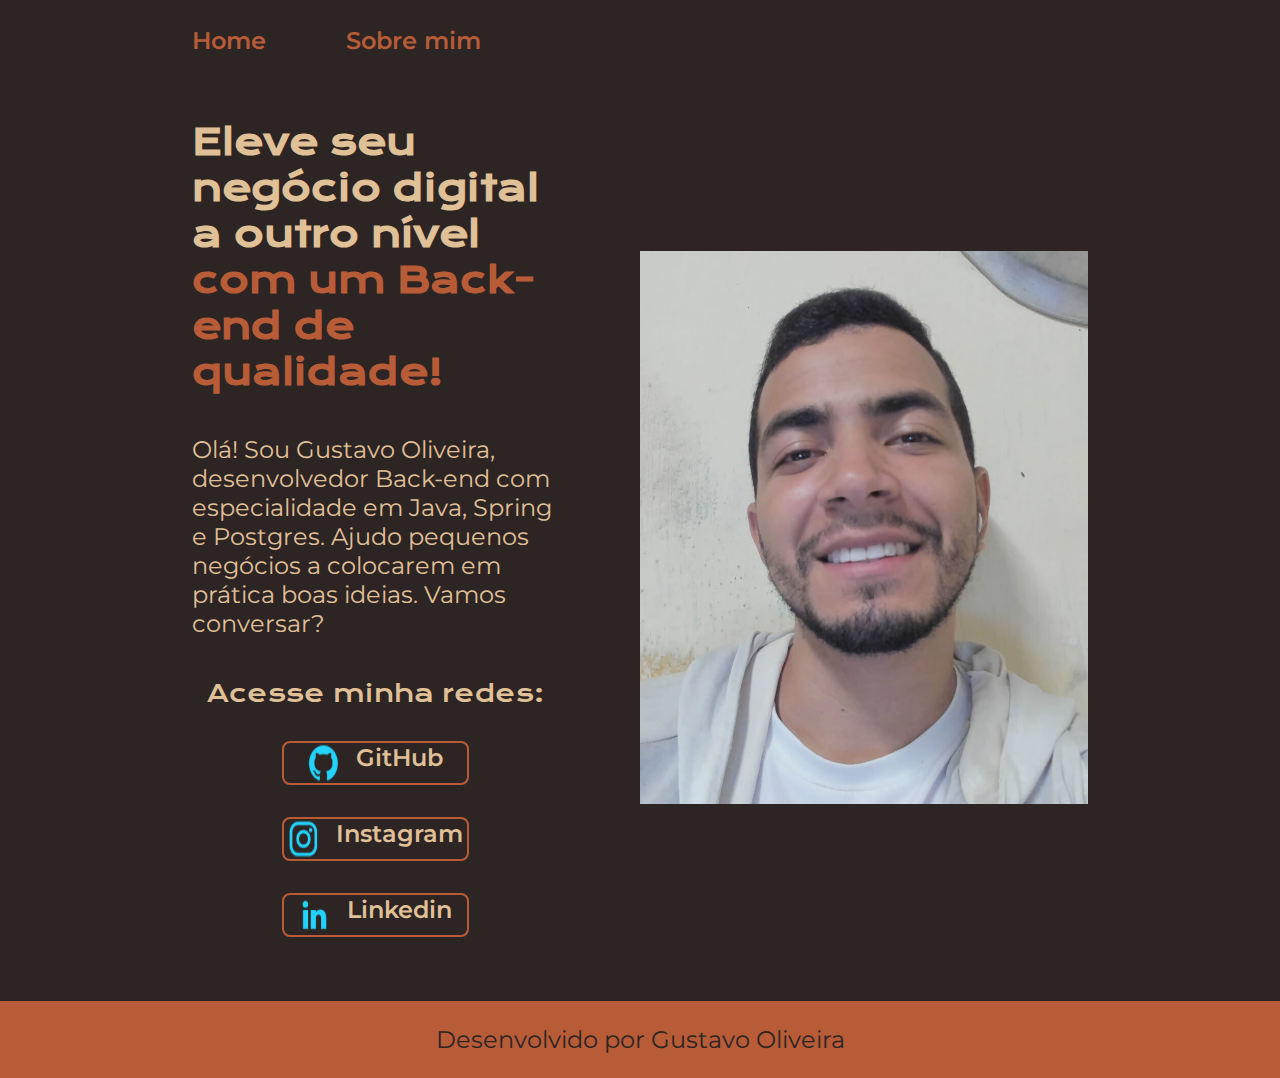
<file: index.html>
<!DOCTYPE html>
<html lang="pt-br">
<head>
    <meta charset="UTF-8"> 
    <meta http-equiv="X-UA-Compatible" content="IE=edge">
    <meta name="viewport" content="width=device-width, initial-scale=1.0">
    <title>Portifolio</title>
    <link rel="stylesheet" href="/styles/style.css"> <!-- Linkando o CSS com o HTML-->
</head>
  
<body>
    <header class="cabecalho">
        <nav class="cabecalho__menu">
            <a class="cabecalho__menu__link" href="index.html">Home</a>
            <a class="cabecalho__menu__link" href="about.html">Sobre mim</a>
        </nav>
    </header>
    <main class="apresentacao">
        <section class = "apresentacao__conteudo">
            <h1 class="apresentacao__conteudo__titulo">
                Eleve seu negócio digital a outro nível 
                <strong class="titulo-destaque">com um Back-end de qualidade!</strong>
            </h1>
            <p class = "apresentacao__conteudo__paragrafo">Olá! Sou Gustavo Oliveira, desenvolvedor 
                Back-end com especialidade em Java, Spring e
                Postgres. Ajudo pequenos negócios a 
                colocarem em prática boas ideias. Vamos 
                conversar?
            </p>
            <div class="apresentacao__links">
                <h2 class="apresentacao__links__subtitulo">Acesse minha redes:</h2>
                <a class="apresentacao__links__navegacao" href="https://github.com/Gustavoo151">
                    <img src="./assets/github.png" alt="Income do githhub">
                    GitHub
                </a>
                <a class="apresentacao__links__navegacao" href="https://www.instagram.com/gustavo_._2">
                    <img src="./assets/instagram.png" >
                    Instagram
                </a>
                <a class="apresentacao__links__navegacao" href="https://www.linkedin.com/in/gustavoo151">
                    <img src="./assets/linkedin.png" >
                    Linkedin
                </a>
            </div>
        </section>
            <img class="apresentacao__imagem" src="./assets/MinhaFoto.jpg" alt="Foto da perfil" width="300">
    </main >
    <footer class="rodape">
        <p>Desenvolvido por Gustavo Oliveira</p>
    </footer>
</body>
</html>
</file>
<file: styles/style.css>
@import url('https://fonts.googleapis.com/css2?family=Krona+One&family=Montserrat:wght@400;600&display=swap');

:root {
    --cor-principal: #2D2424;
    --cor-secundaria: #E0C097;
    --cor-terciaria:  #B85C38;
    --cor-hover: #5C3D2E;

    --font-principal: "Krona One", sans-serif;
    --font-secundaria: 'Montserrat', sans-serif;
}


* {
    margin: 0%;
    padding: 0%;
}

body {
    box-sizing: border-box; 
    background-color: var(--cor-principal);
    color: var(--cor-secundaria);
}

.cabecalho {
    padding: 2% 0% 0% 15%;
}

.cabecalho__menu {
    display: flex;
    gap: 80px;
}

.cabecalho__menu__link {
    font-family: var(--font-secundaria);
    font-size: 24px;
    font-weight: 600;
    color: var(--cor-terciaria);
    text-decoration: none;
}

.apresentacao {
    padding: 5% 15%;
    display: flex;
    align-items: center;
    justify-content: space-between;
    gap: 82px;
}

.apresentacao__conteudo {
    width: 50%;   
    font-family:var(--font-principal);
    display: flex;
    flex-direction: column;
    gap: 40px;
}

.apresentacao__conteudo__titulo { 
    font-size: 2.25rem;
}

.titulo-destaque {
    color: var(--cor-terciaria);
}


.apresentacao__conteudo__paragrafo {
    font-size: 1.5rem;
    font-family: var(--font-secundaria);
}

.apresentacao__links {
    display: flex;
    flex-direction: column;
    justify-content: space-between;
    align-items: center;
    gap: 32px;  
}

.apresentacao__links__subtitulo{
    font-family: var(--font-principal);
    font-weight: 400;
    font-size: 1.5rem;
}


.apresentacao__links__navegacao {
    display: flex;
    justify-content: center;
    gap: 16px;
    width: 50%;
    height: 40px;
    text-align: center;
    border-radius: 8px;
    font-size: 1.5rem;
    font-weight: 600;
    padding: 21,5px 0px;
    text-decoration: none;
    color: var(--cor-secundaria);
    font-family: var(--font-secundaria);
    border: 2px solid var(--cor-terciaria);

}

.apresentacao__links__link:hover {
    background-color: var(--cor-hover);
}

.MinhaFoto {
    border-radius: 16px;
}

.apresentacao__imagem{
    width: 50%;
}

.rodape{
    padding: 24px;
    color: var(--cor-principal);
    background-color:var(--cor-terciaria);
    text-align: center;
    font-family: var(--font-secundaria);
    font-size: 1.5rem;
}

@media (max-width: 1200px) {
    .cabecalho {
        padding: 10%;
    }

    .cabecalho__menu {
        justify-content: center;
    }

    .apresentacao {
        flex-direction: column-reverse;
        padding: 5%;
    }

    .apresentacao__conteudo {
        width: auto;
    }
}
</file>
